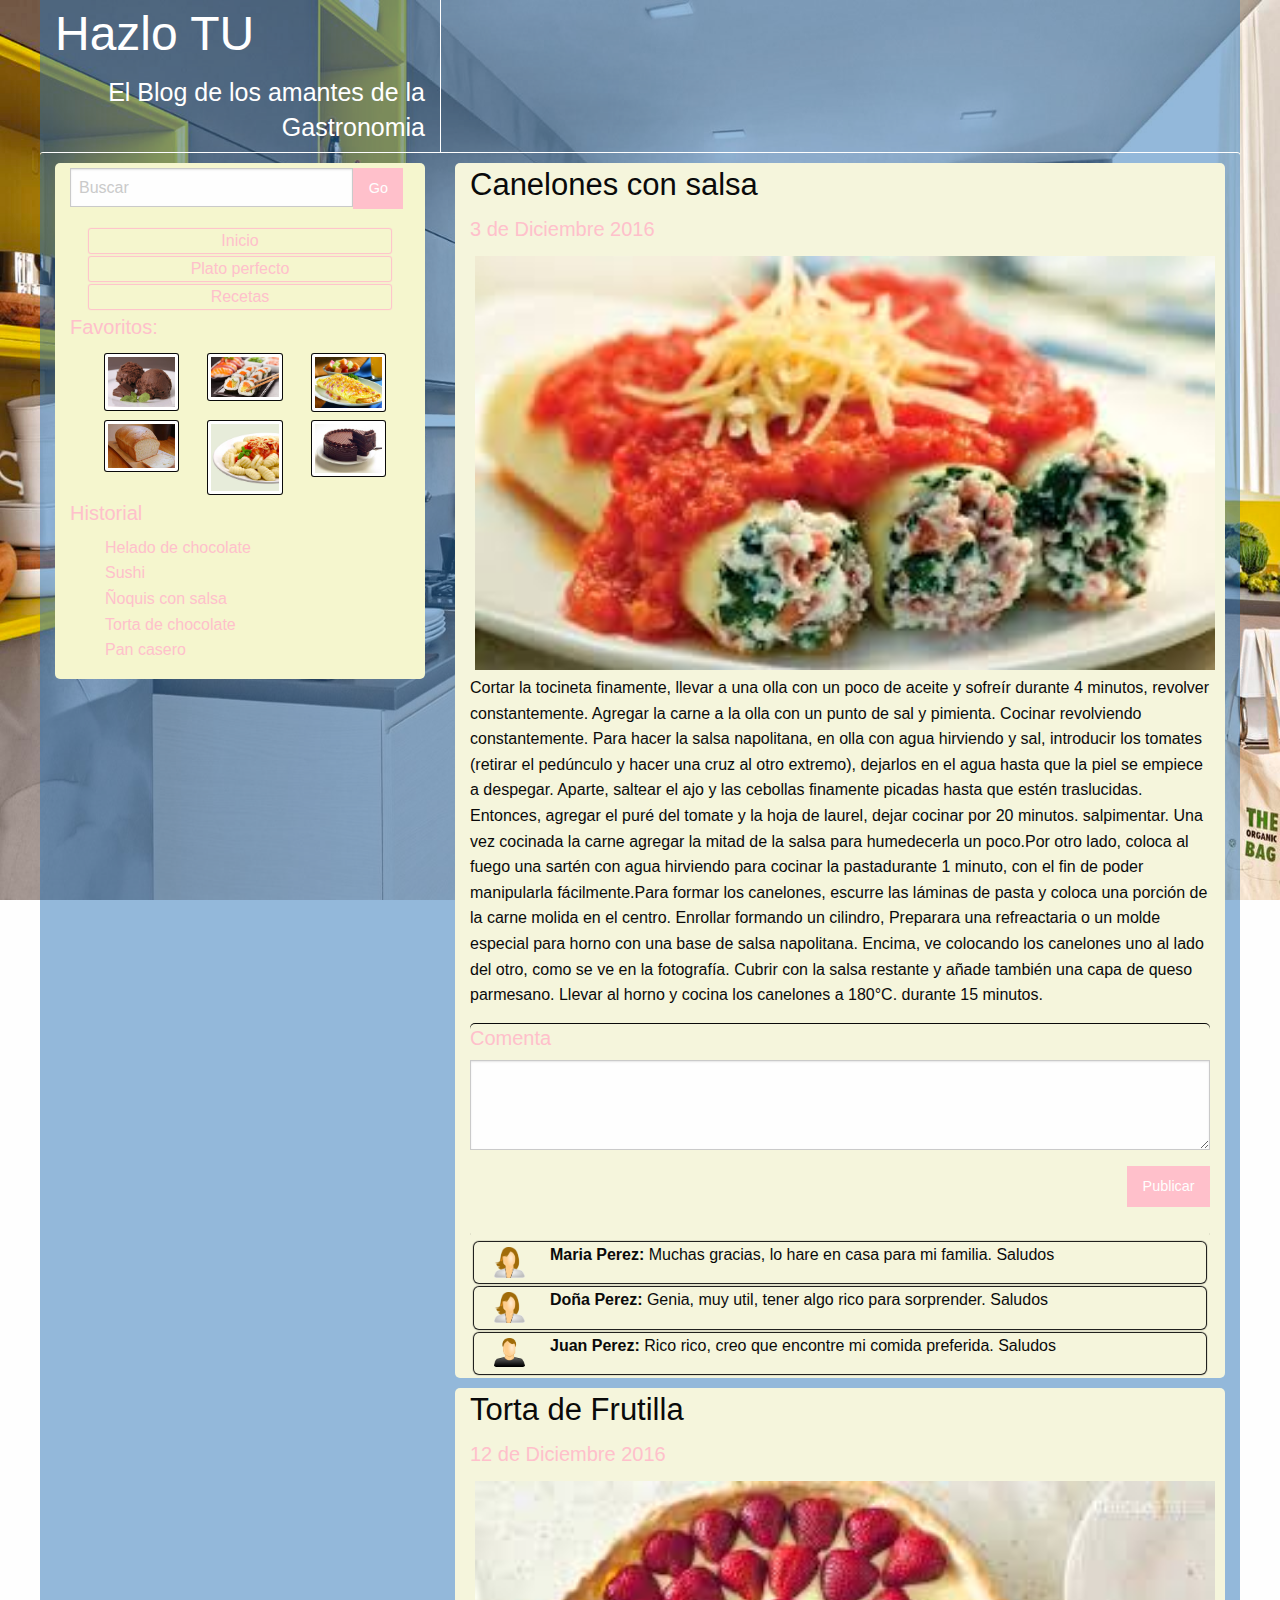
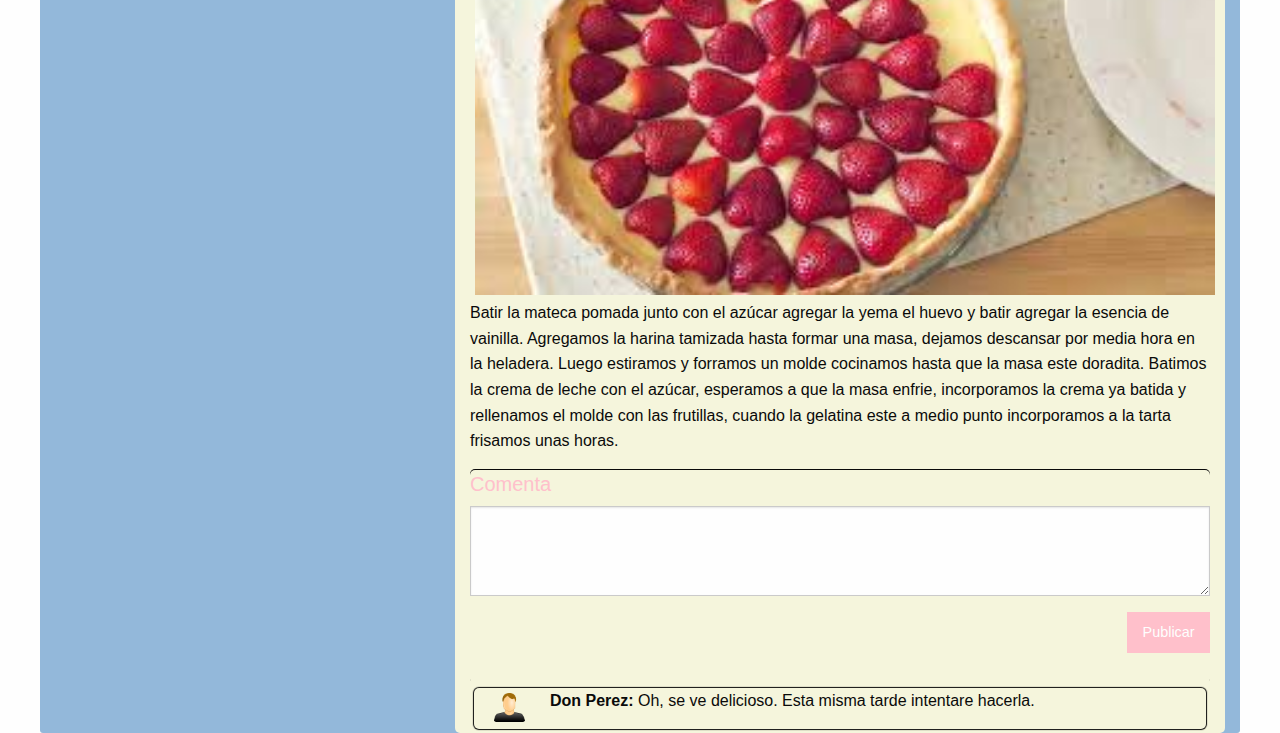
<file: Blog de Gastronomia/index.html>
<!DOCTYPE html>
<html>
  <head>
    <meta charset="utf-8">
    <meta name="viewport" content="width=device-width, user-scalable=no">
    <link rel="stylesheet" href="css/foundation.min.css">
    <link rel="stylesheet" href="css/app.css">
    <title>Blog de Gastronomía</title>
  </head>
  <body>

    <div id="cabezera" class="row">
      <div id="titulo" class="column large-4">
        <h1>Hazlo TU</h1>
        <h4 style="text-align:right">El Blog de los amantes de la Gastronomia</h4>
      </div>
      <div class="column large-8">

      </div>
    </div>

    <div id="cuerpo" class="row" style="background-color:rgba(40, 114, 181, 0.5)">
      <div class="column large-4 show-for-large-up hide-for-medium-only hide-for-small-only">
        <div id="izq"class="column" style="background-color:#F5F6CE">
          <div class="row collapse" style="margin-top:5px">
            <div class="column large-10">
              <input type="text" placeholder="Buscar">
            </div>
            <div class="column large-2">
              <a href="#"class="button" style="background-color:pink">Go</a>
            </div>
          </div>
          <div id="enlaces" class="column large-12">
            <a href="#"class="float-center">Inicio</a>
            <a href="#"class="float-center">Plato perfecto</a>
            <a href="#"class="float-center">Recetas</a>
          </div>
          <h5 style="color:pink">Favoritos:</h5>
          <div id="imagen" class="column large-12 uncollapse">
            <div  class="column large-4"><img src="imagenes/favHelado.jpg" alt=""></div>
            <div  class="column large-4"><img src="imagenes/favSushi.jpg" alt=""></div>
            <div  class="column large-4"><img src="imagenes/favOmelette.png" alt=""></div>
          </div>
          <div id="imagen" class="column large-12" height="50px">
            <div  class="column large-4"><img src="imagenes/favPan.jpg" alt=""></div>
            <div  class="column large-4"><img src="imagenes/favNoqui.jpg" alt=""></div>
            <div  class="column large-4"><img src="imagenes/favTorta.jpg" alt=""></div>
          </div>
          <h5 style="color:pink">Historial</h5>
          <div class="column large-12" style="color:pink">
            <ul style="list-style-type:none">
              <li><a href="#" style="color:pink">Helado de chocolate</a></li>
              <li><a href="#" style="color:pink">Sushi</a></li>
              <li><a href="#" style="color:pink">Ñoquis con salsa</a></li>
              <li><a href="#" style="color:pink">Torta de chocolate</a></li>
              <li><a href="#" style="color:pink">Pan casero</a></li>
            </ul>
          </div>
        </div>
      </div>
      <div class="column large-8 medium-12 small-12">

          <div id="plato1" style="background-color:beige; margin-top:10px" class="column large-12 medium-12 small-12">
            <div class="">
              <h3>Canelones con salsa</h3>
              <h5 style="color:pink">3 de Diciembre 2016</h5>
            </div>
            <div class="">
              <img src="imagenes/canelones.jpeg" alt="" width="100%">
            </div>
            <div class="">
              <p>Cortar la tocineta finamente, llevar a una olla con un poco de aceite y sofreír durante 4 minutos, revolver constantemente.
                Agregar la carne a la olla con un punto de sal y pimienta. Cocinar revolviendo constantemente.
                Para hacer la salsa napolitana, en olla con agua hirviendo y sal, introducir los tomates (retirar el pedúnculo y hacer una cruz al otro extremo), dejarlos en el agua hasta que la piel se empiece a despegar.
                Aparte, saltear el ajo y las cebollas finamente picadas hasta que estén traslucidas. Entonces, agregar el puré del tomate y la hoja de laurel, dejar cocinar por 20 minutos. salpimentar.
                Una vez cocinada la carne agregar la mitad de la salsa para humedecerla un poco.Por otro lado, coloca al fuego una sartén con agua hirviendo para cocinar la pastadurante 1 minuto, con el fin de poder manipularla fácilmente.Para formar los canelones, escurre las láminas de pasta y coloca una porción de la carne molida en el centro. Enrollar formando un cilindro, Preparara una refreactaria o un molde especial para horno con una base de salsa napolitana. Encima, ve colocando los canelones uno al lado del otro, como se ve en la fotografía. Cubrir con la salsa restante y añade también una capa de queso parmesano. Llevar al horno y cocina los canelones a 180°C. durante 15 minutos.</p>
            </div>
            <div id="public" class="">
              <h5 style="color:pink">Comenta</h5>
              <textarea name="comentarios" rows="3" cols="80"></textarea>
              <a href="#"class="button float-right" style="background-color:pink">Publicar</a></br></br></br>
            </div>
            <div id="coment" class="row">
              <div class="column large-1 medium-1 small-2">
                <img src="imagenes/userFemale.png" alt="">
              </div>
              <div class="column  large-11 medium-11 small-10">

                <p><strong>Maria Perez:</strong> Muchas gracias, lo hare en casa para mi familia. Saludos</p>
              </div>
            </div>
            <div id="coment" class="row">
              <div class="column large-1  medium-1 small-2">
                <img src="imagenes/userFemale.png" alt="">
              </div>
              <div class="column  large-11 medium-11 small-10">

                <p><strong>Doña Perez:</strong> Genia, muy util, tener algo rico para sorprender. Saludos</p>
              </div>
            </div>
            <div id="coment" class="row">
              <div class="column large-1 medium-1 small-2">
                <img src="imagenes/userMale.png" alt="">
              </div>
              <div class="column  large-11 medium-11 small-10">

                <p><strong>Juan Perez:</strong> Rico rico, creo que encontre mi comida preferida. Saludos</p>
              </div>
            </div>

          </div>

          <div id="plato2" style="background-color:beige; margin-top:10px" class="column large-12 medium-12 small-12">
            <div class="">
              <h3>Torta de Frutilla</h3>
              <h5 style="color:pink">12 de Diciembre 2016</h5>
            </div>
            <div class="">
              <img src="imagenes/tortaFrutilla.jpeg" alt="" width="100%">
            </div>
            <div class="">
              <p>Batir la mateca pomada junto con el azúcar agregar la yema el huevo y batir agregar la esencia de vainilla. Agregamos la harina tamizada hasta formar una masa, dejamos descansar por media hora en la heladera. Luego estiramos y forramos un molde cocinamos hasta que la masa este doradita. Batimos la crema de leche con el azúcar, esperamos a que la masa enfrie, incorporamos la crema ya batida y rellenamos el molde con las frutillas, cuando la gelatina este a medio punto incorporamos a la tarta frisamos unas horas.</p>
            </div>
            <div id="public" class="">
              <h5 style="color:pink">Comenta</h5>
              <textarea name="comentarios" rows="3" cols="80"></textarea>
              <a href="#"class="button float-right" style="background-color:pink">Publicar</a></br></br></br>
            </div>
            <div id="coment" class="row">
              <div class="column large-1 medium-1 small-2">
                <img src="imagenes/userMale.png" alt="">
              </div>
              <div class="column  large-11 medium-11 small-10">

                <p><strong>Don Perez:</strong> Oh, se ve delicioso. Esta misma tarde intentare hacerla.</p>
              </div>
            </div>
          </div>
        </div>
      </div>





    <script src="js/vendor/jquery.js"></script>
    <script src="js/vendor/what-input.js"></script>
    <script src="js/vendor/foundation.js"></script>
    <script src="js/app.js"></script>
  </body>
</html>
</file>
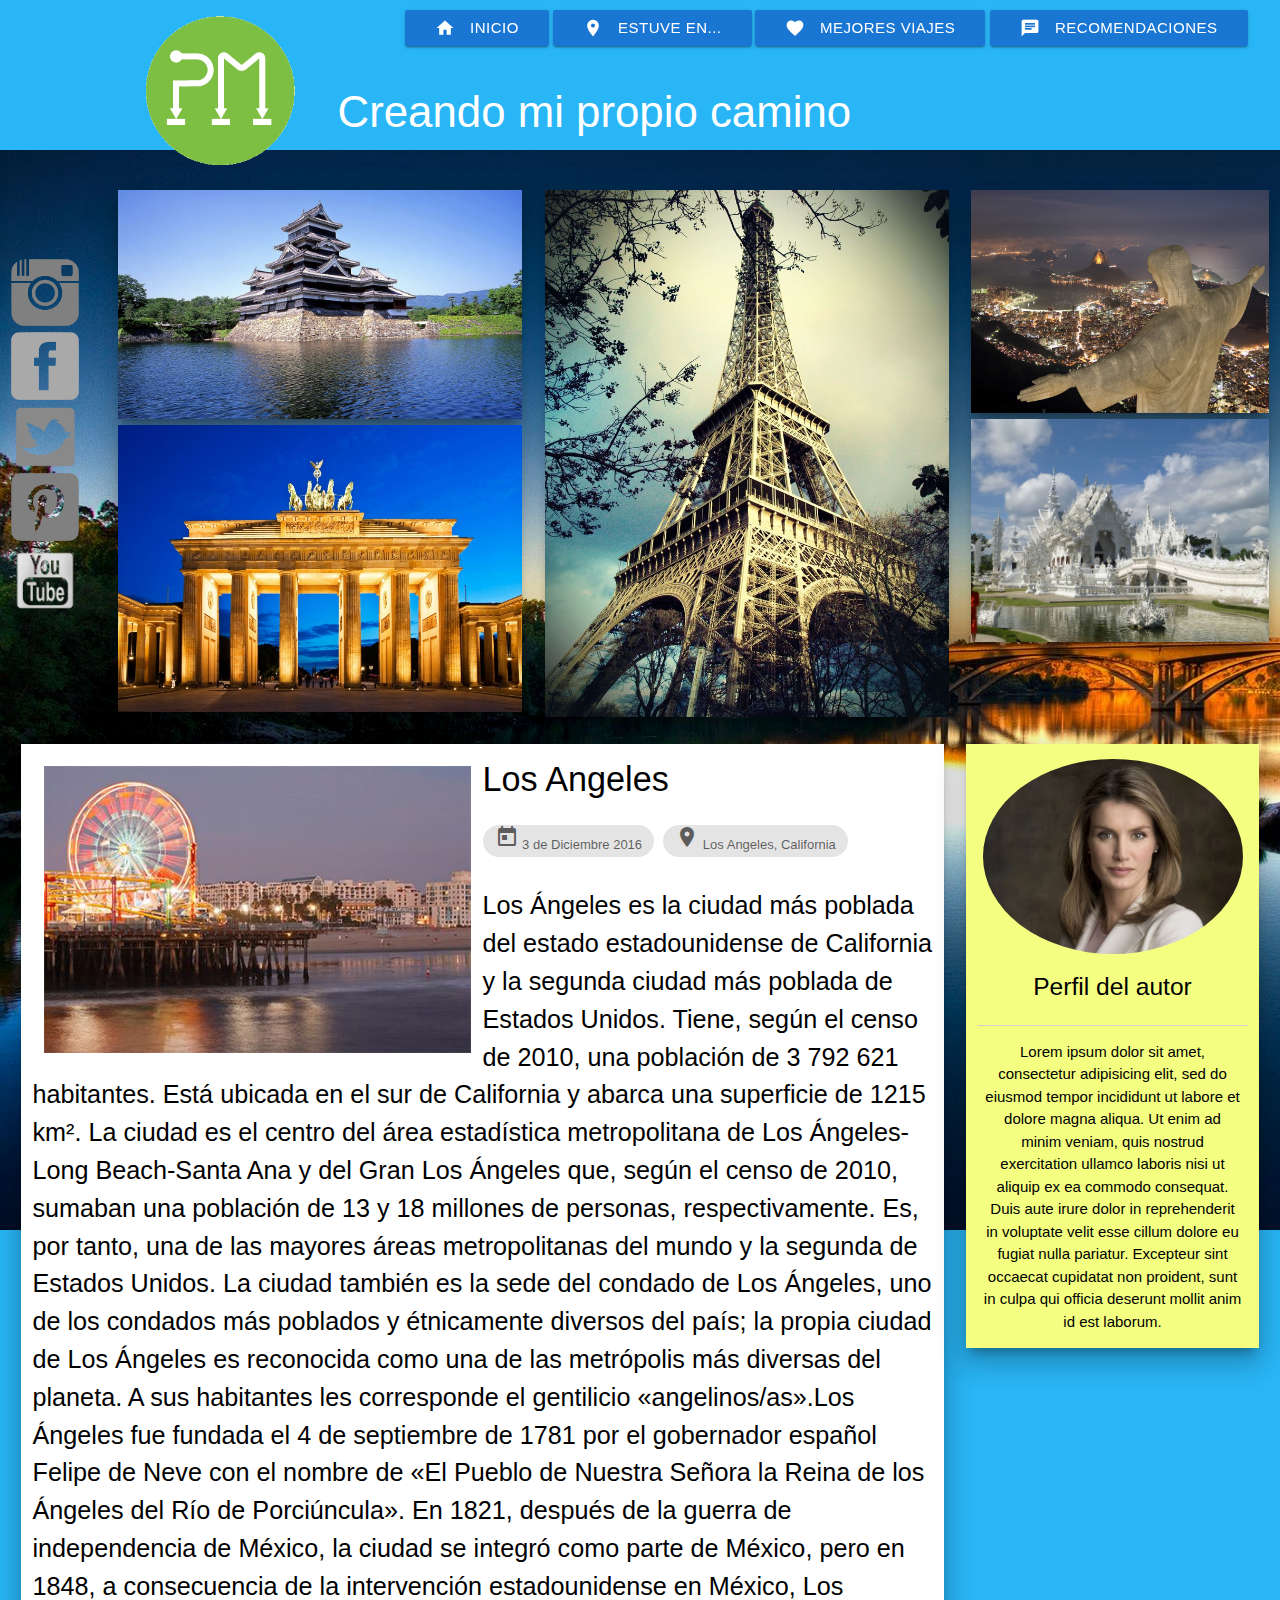
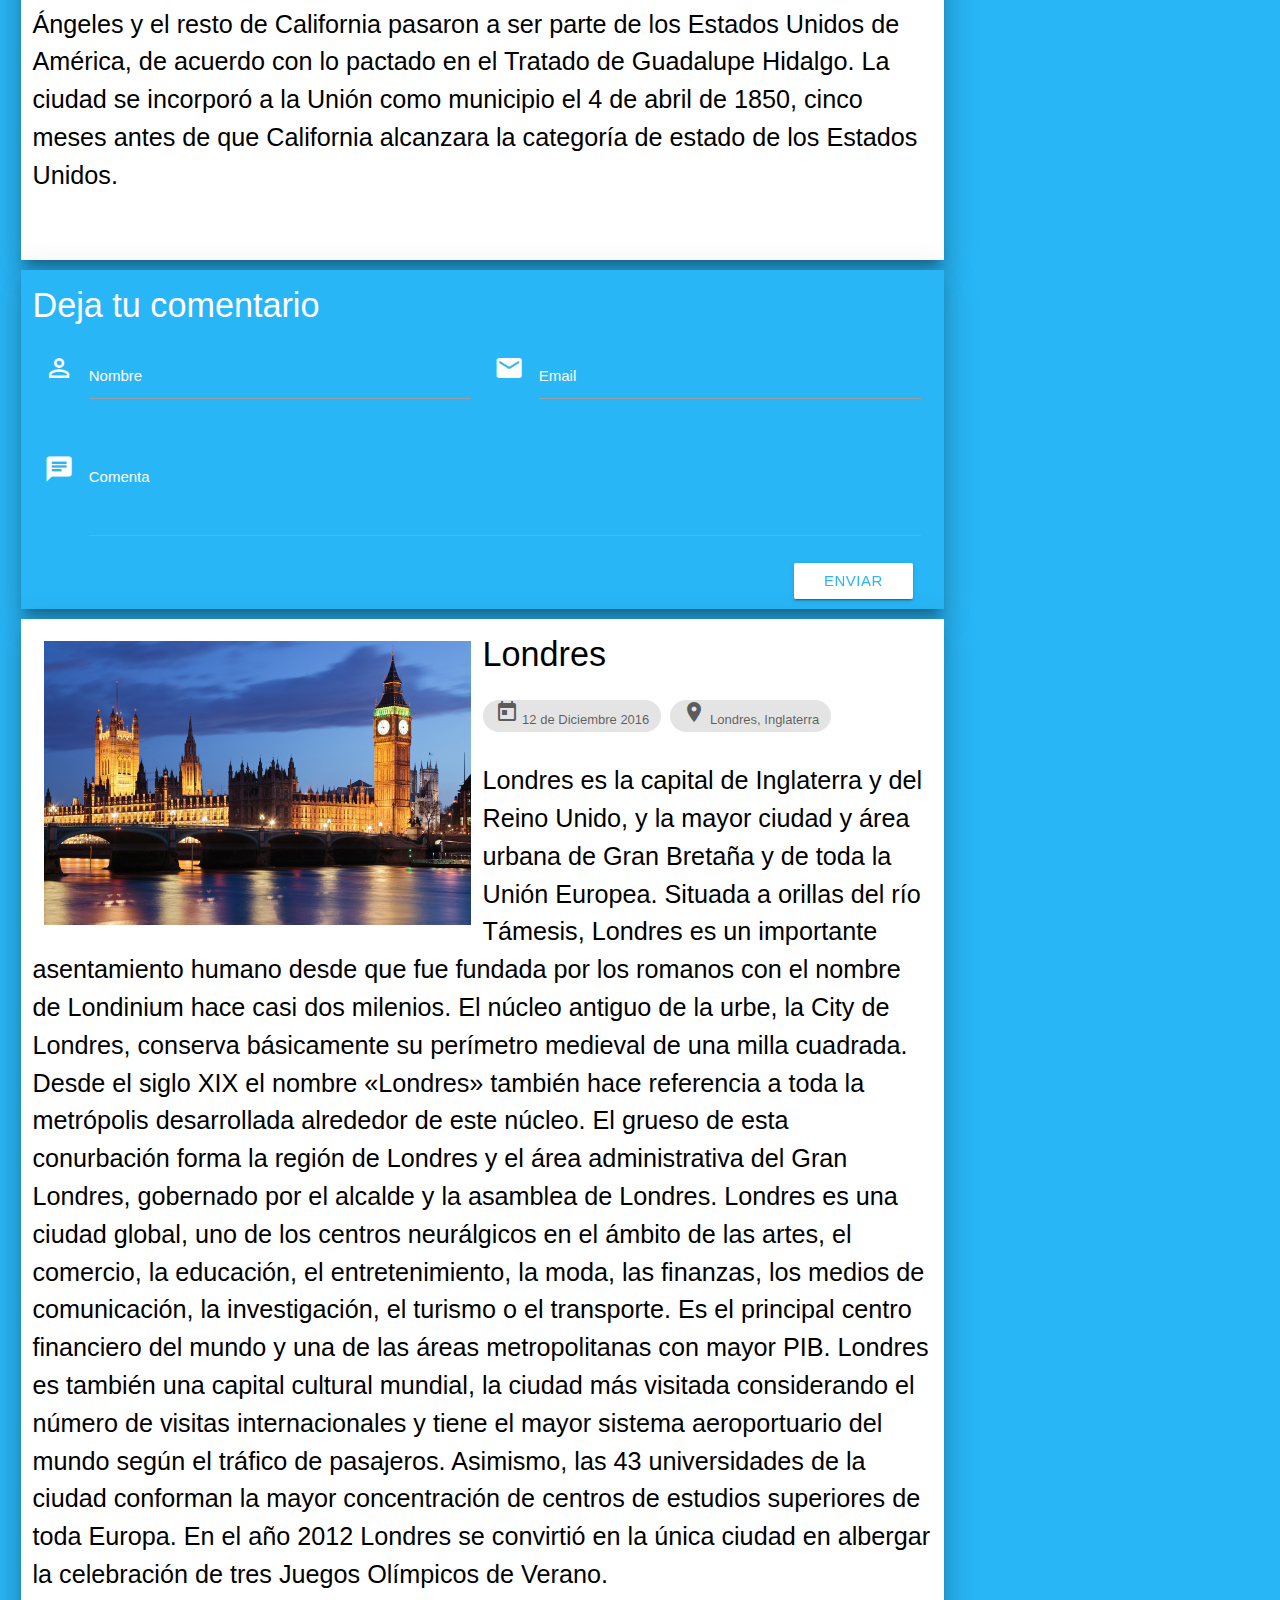
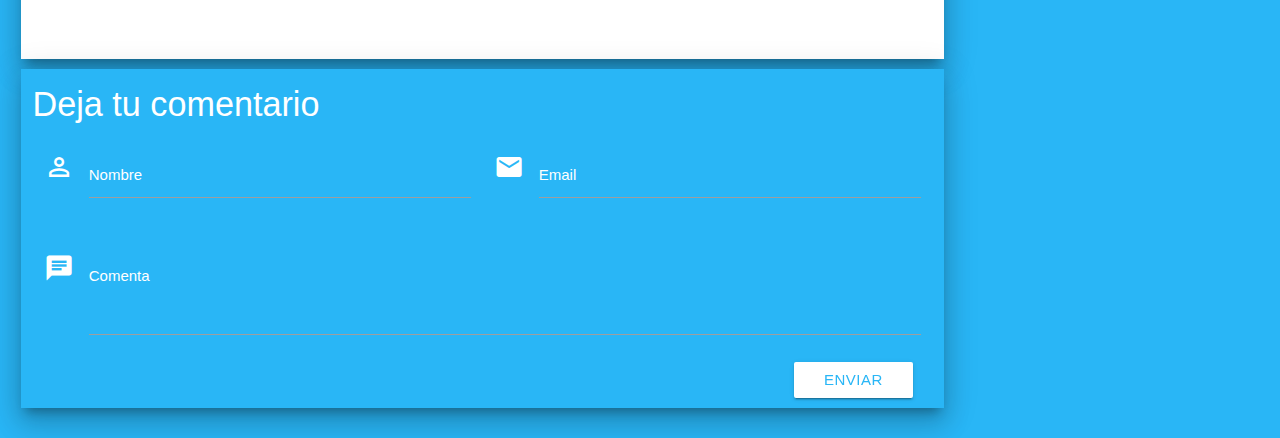
<file: Blog de Turismo/index.html>
<!DOCTYPE html>
<html>
  <head>
    <meta charset="utf-8">
    <meta name="viewport" content="width=device-width, initial-scale=1.0, maximun-scale=1.0">
    <link href="http://fonts.googleapis.com/icon?family=Material+Icons" rel="stylesheet">
    <link type="text/css" rel="stylesheet" href="css/materialize.min.css"  media="screen,projection">
    <link rel="stylesheet" href="css/estilos_per.css">
    <title>Blog de Turismo</title>
  </head>
  <body>

    <header>
        <div id="cabezera"class="row">
          <div class="col l11 s11 push-l1 push-s1">
            <div class="col l2 s4">
              <img src="imagenes/PMlogo.png" class="circle hoverable" width="100%">
            </div>
            <div class="col l10 s8">
              <div class="row right hide-on-small-and-down">
                <a class="btn blue darken-2 waves-effect" href="#"><i class="material-icons left">home</i>Inicio</a>
                <a class="btn blue darken-2 waves-effect" href="#"><i class="material-icons left">location_on</i>Estuve en...</a>
                <a class="btn blue darken-2 waves-effect" href="#"><i class="material-icons left">favorite</i>Mejores Viajes</a>
                <a class="btn blue darken-2 waves-effect" href="#"><i class="material-icons left">chat</i>Recomendaciones</a>
              </div>
              <div class="row right hide-on-med-and-up">
                <a class="btn blue darken-2 waves-effect" href="#"><i class="material-icons left">home</i></a>
                <a class="btn blue darken-2 waves-effect" href="#"><i class="material-icons left">location_on</i></a>
                <a class="btn blue darken-2 waves-effect" href="#"><i class="material-icons left">favorite</i></a>
                <a class="btn blue darken-2 waves-effect" href="#"><i class="material-icons left">chat</i></a>
              </div>
            </div>
            <div class="col l10 s10" style="color:white">
              <h3 class="col l12 hide-on-small-only">Creando mi propio camino</h3>
              <h5 class="col s12 hide-on-med-and-up center">Creando mi propio camino</h5>
            </div>
          </div>
        </div>
    </header>

    <div class="row" id="cuerpo">
      <div class="col l1 valign-wrapper hide-on-med-and-down" id="late">
        <div class="column">
          <a href="#"><img src="imagenes/instagramIcon.png" alt="" width="80%"></a>
          <a href="#"><img src="imagenes/facebookIcon.png" alt="" width="80%"></a>
          <a href="#"><img src="imagenes/twitterIcon.png" alt="" width="80%"></a>
          <a href="#"><img src="imagenes/pinterestIcon.png" alt="" width="80%" style="border-radius:10px"></a>
          <a href="#"><img src="imagenes/youtubeIcon.png" alt="" width="80%"></a>
        </div>
      </div>
      <div class="col l4">
        <img class="z-depth-5 hoverable" src="imagenes/asia.jpg" alt="" width="100%">
        <img class="z-depth-5 hoverable" src="imagenes/alemania.jpg" alt="" width="100%">
      </div>
      <div class="col l4">
        <img class="z-depth-5 hoverable" src="imagenes/torre.jpeg" alt="" width="100%">
      </div>
      <div class="col l3">
        <img class="z-depth-5 hoverable" src="imagenes/cristo.jpg" alt="" width="100%">
        <img class="z-depth-5 hoverable" src="imagenes/hielo.jpg" alt="" width="100%">
      </div>
    </div>

    <footer>
      <div class="row">
        <div id="articulo" class="col l9">
          <div class="col l12 z-depth-5" style="background-color:white">
            <div class="row" style="color:black">
              <div class="col l6 s12" style="float-left"><img src="imagenes/angeles.jpg" alt="" width="100%" style="margin-top:5px"></div>
              <h4>Los Angeles</h4>
              <div class="row" style="float-right">
                <p class="chip hoverable"><i class="material-icons">today </i> 3 de Diciembre 2016</p>
                <p class="chip hoverable"><i class="material-icons">location_on </i> Los Angeles, California</p>
                <p class="flow-text">Los Ángeles es la ciudad más poblada del estado estadounidense de California y la segunda ciudad más poblada de Estados Unidos. Tiene, según el censo de 2010, una población de 3 792 621 habitantes. Está ubicada en el sur de California y abarca una superficie de 1215 km². La ciudad es el centro del área estadística metropolitana de Los Ángeles-Long Beach-Santa Ana y del Gran Los Ángeles que, según el censo de 2010, sumaban una población de 13 y 18 millones de personas, respectivamente. Es, por tanto, una de las mayores áreas metropolitanas del mundo y la segunda de Estados Unidos. La ciudad también es la sede del condado de Los Ángeles, uno de los condados más poblados y étnicamente diversos del país; la propia ciudad de Los Ángeles es reconocida como una de las metrópolis más diversas del planeta. A sus habitantes les corresponde el gentilicio «angelinos/as».Los Ángeles fue fundada el 4 de septiembre de 1781 por el gobernador español Felipe de Neve con el nombre de «El Pueblo de Nuestra Señora la Reina de los Ángeles del Río de Porciúncula». En 1821, después de la guerra de independencia de México, la ciudad se integró como parte de México, pero en 1848, a consecuencia de la intervención estadounidense en México, Los Ángeles y el resto de California pasaron a ser parte de los Estados Unidos de América, de acuerdo con lo pactado en el Tratado de Guadalupe Hidalgo. La ciudad se incorporó a la Unión como municipio el 4 de abril de 1850, cinco meses antes de que California alcanzara la categoría de estado de los Estados Unidos.</p>
              </div>
            </div>
          </div>
          <div id="coment" class="col l12 s12 z-depth-5" style="background-color:#29b6f6;margin-top:10px;margin-bottom:10px">
            <h4>Deja tu comentario</h4>
            <div class="row" style="background-color:#29b6f6">
              <div class="input-field col l6 s6">
                <i class="material-icons prefix">perm_identity</i>
                <input id="nombre" type="text" class="validate">
                <label for="nombre" style="color:white">Nombre</label>
              </div>
              <div class="input-field col l6 s6">
                <i class="material-icons prefix">email</i>
                <input id="mail" type="text" class="validate">
                <label for="mail" style="color:white">Email</label>
              </div>
            </div>
            <div class="input-field col l12 s12" style="background-color:#29b6f6">
              <i class="material-icons prefix">chat</i>
              <textarea id="comentario" class="materialize-textarea"></textarea>
              <label for="comentario" style="color:white">Comenta</label>
            </div>
            <div class="col l2 offset-l10 s2 offset-s4" style="margin-bottom:10px">
              <a class="btn white waves-effect hoverable" href="#" style="color:#29b6f6">Enviar</a>
            </div>
          </div>
          <div class="col l12 z-depth-5" style="background-color:white">
            <div class="row" style="color:black">
              <div class="col l6 s12" style="float-left"><img src="imagenes/londres.jpg" alt="" width="100%" style="margin-top:5px"></div>
              <h4>Londres</h4>
              <div class="row" style="float-right">
                <p class="chip hoverable"><i class="material-icons">today </i> 12 de Diciembre 2016</p>
                <p class="chip hoverable"><i class="material-icons">location_on </i> Londres, Inglaterra</p>
                <p class="flow-text">Londres es la capital de Inglaterra y del Reino Unido, y la mayor ciudad y área urbana de Gran Bretaña y de toda la Unión Europea. Situada a orillas del río Támesis, Londres es un importante asentamiento humano desde que fue fundada por los romanos con el nombre de Londinium hace casi dos milenios. El núcleo antiguo de la urbe, la City de Londres, conserva básicamente su perímetro medieval de una milla cuadrada. Desde el siglo XIX el nombre «Londres» también hace referencia a toda la metrópolis desarrollada alrededor de este núcleo. El grueso de esta conurbación forma la región de Londres y el área administrativa del Gran Londres, gobernado por el alcalde y la asamblea de Londres. Londres es una ciudad global, uno de los centros neurálgicos en el ámbito de las artes, el comercio, la educación, el entretenimiento, la moda, las finanzas, los medios de comunicación, la investigación, el turismo o el transporte. Es el principal centro financiero del mundo y una de las áreas metropolitanas con mayor PIB. Londres es también una capital cultural mundial, la ciudad más visitada considerando el número de visitas internacionales y tiene el mayor sistema aeroportuario del mundo según el tráfico de pasajeros. Asimismo, las 43 universidades de la ciudad conforman la mayor concentración de centros de estudios superiores de toda Europa. En el año 2012 Londres se convirtió en la única ciudad en albergar la celebración de tres Juegos Olímpicos de Verano.</p>
              </div>
            </div>
          </div>
          <div id="coment" class="col l12 s12 z-depth-5" style="background-color:#29b6f6;margin-top:10px;margin-bottom:10px">
            <h4>Deja tu comentario</h4>
            <div class="row" style="background-color:#29b6f6">
              <div class="input-field col l6 s6">
                <i class="material-icons prefix">perm_identity</i>
                <input id="nombre" type="text" class="validate">
                <label for="nombre" style="color:white">Nombre</label>
              </div>
              <div class="input-field col l6 s6">
                <i class="material-icons prefix">email</i>
                <input id="mail" type="text" class="validate">
                <label for="mail" style="color:white">Email</label>
              </div>
            </div>
            <div class="input-field col l12 s12" style="background-color:#29b6f6">
              <i class="material-icons prefix">chat</i>
              <textarea id="comentario" class="materialize-textarea"></textarea>
              <label for="comentario" style="color:white">Comenta</label>
            </div>
            <div class="col l2 offset-l10 s2 offset-s4" style="margin-bottom:10px">
              <a class="btn white waves-effect hoverable" href="#" style="color:#29b6f6">Enviar</a>
            </div>
          </div>
        </div>

        <div id="autor" class="col l3 s10 offset-s1" style="color:black">
          <div class="col l12 z-depth-5" style="background-color:#f4ff81">
            <table >
              <thead>
                <th>
                  <div class="column">
                    <img src="imagenes/fotoAutor.jpg" class="circle hoverable" width="100%">
                    <h5 class="center">Perfil del autor</h5>
                  </div>
                </th>
              </thead>
              <tbody>
                <td class="center">Lorem ipsum dolor sit amet, consectetur adipisicing elit, sed do eiusmod tempor incididunt ut labore et dolore magna aliqua. Ut enim ad minim veniam, quis nostrud exercitation ullamco laboris nisi ut aliquip ex ea commodo consequat. Duis aute irure dolor in reprehenderit in voluptate velit esse cillum dolore eu fugiat nulla pariatur. Excepteur sint occaecat cupidatat non proident, sunt in culpa qui officia deserunt mollit anim id est laborum.</td>
              </tbody>
            </table>
          </div>
        </div>

      </div>
    </footer>

    <script type="text/javascript" src="https://code.jquery.com/jquery-2.1.1.min.js"></script>
    <script type="text/javascript" src="js/materialize.min.js"></script>
  </body>
</html>
</file>
<file: Blog de Gastronomia/css/app.css>
body{
  background-image: url(../imagenes/cocinaFondo.jpg);
  background-repeat: round;
  background-attachment: fixed;
}
#cabezera{
  background-color:rgba(40, 114, 181, 0.5);
  color: white;
}
#titulo{
  box-shadow: 1px 0 0 0;
}
#cuerpo{
  border-radius: 3px;
  box-shadow: 0 -1px 0 0 white;
}
img{
  margin: 5px;
}
#enlaces a{
  border-radius: 2px;
  margin: 4px;
  text-align: center;
  box-shadow: 0 0 1px 1px;
  color: pink;
}
#coment{
  margin: 4px;
  border-radius: 5px;
  box-shadow: 0 0 1px 1px;
}
#izq{
  margin-top: 10px;
  border-radius: 5px;
}
#plato1{
  border-radius: 5px;
}
#plato2{
  border-radius: 5px;
}
#imagen div img{
  background-color: white;
  border-radius: 2px;
  padding: 3px;
  box-shadow: 0 0 0 1px;
}
#public{
  border-radius: 5px;
  box-shadow: 0 -1px 0 0;
}
</file>
<file: Blog de Turismo/css/estilos_per.css>
html{
   font-family: GillSans, Calibri, Trebuchet, sans-serif;
}
body{
  background-color: #29b6f6;
  background-position: 0 150px;
  background-image: url(../imagenes/fondo1.jpg);
  background-repeat: no-repeat;
  background-attachment: fixed;
}
#cabezera{
  margin: 10px;
}
#late{
   height: 500px;
}
footer{
  margin: 10px;
  color: white;
}
#articulo{
}
#autor{
}
#coment{
}
</file>
